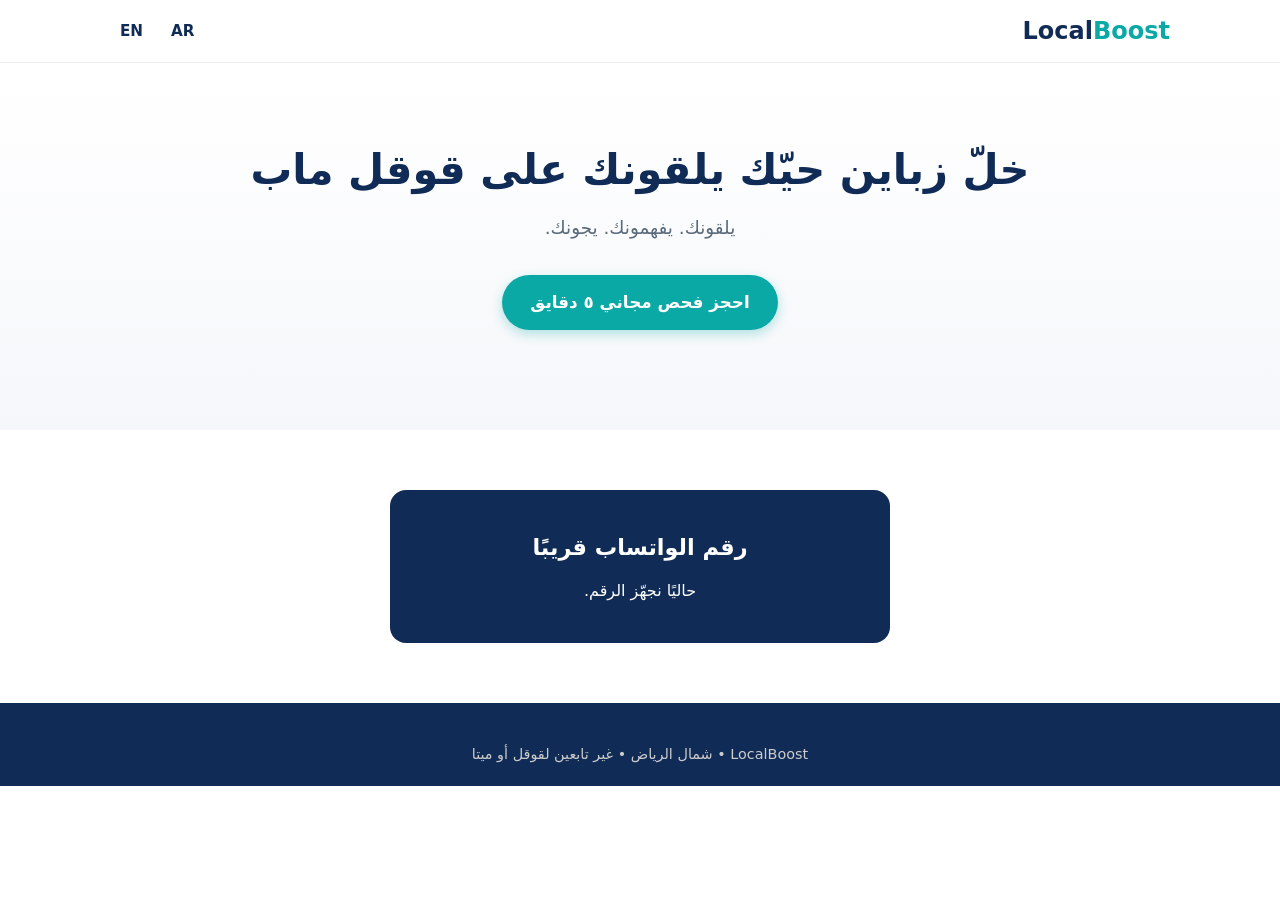
<file: index.html>
<!DOCTYPE html>
<html lang="ar" dir="rtl">
<head>
  <meta charset="UTF-8">
  <meta name="viewport" content="width=device-width, initial-scale=1.0">
  <title>LocalBoost | خلّ زباين حيّك يلقونك على قوقل ماب</title>
  <link rel="stylesheet" href="assets/styles.css">
</head>
<body>
  <header>
    <div class="container header-inner">
      <div class="logo">Local<span>Boost</span></div>
      <div class="lang-switch">
        <a href="./">AR</a>
        <a href="en/">EN</a>
      </div>
    </div>
  </header>
  <section class="hero">
    <div class="container">
      <h1>خلّ زباين حيّك يلقونك على قوقل ماب</h1>
      <p class="sub">يلقونك. يفهمونك. يجونك.</p>
      <a href="#contact" class="btn">احجز فحص مجاني ٥ دقايق</a>
    </div>
  </section>
  <section id="contact">
    <div class="container">
      <div class="contact-box">
        <h3>رقم الواتساب قريبًا</h3>
        <p>حاليًا نجهّز الرقم.</p>
      </div>
    </div>
  </section>
  <footer>
    <div class="container">
      <p>LocalBoost • شمال الرياض • غير تابعين لقوقل أو ميتا</p>
    </div>
  </footer>
</body>
</html>
</file>
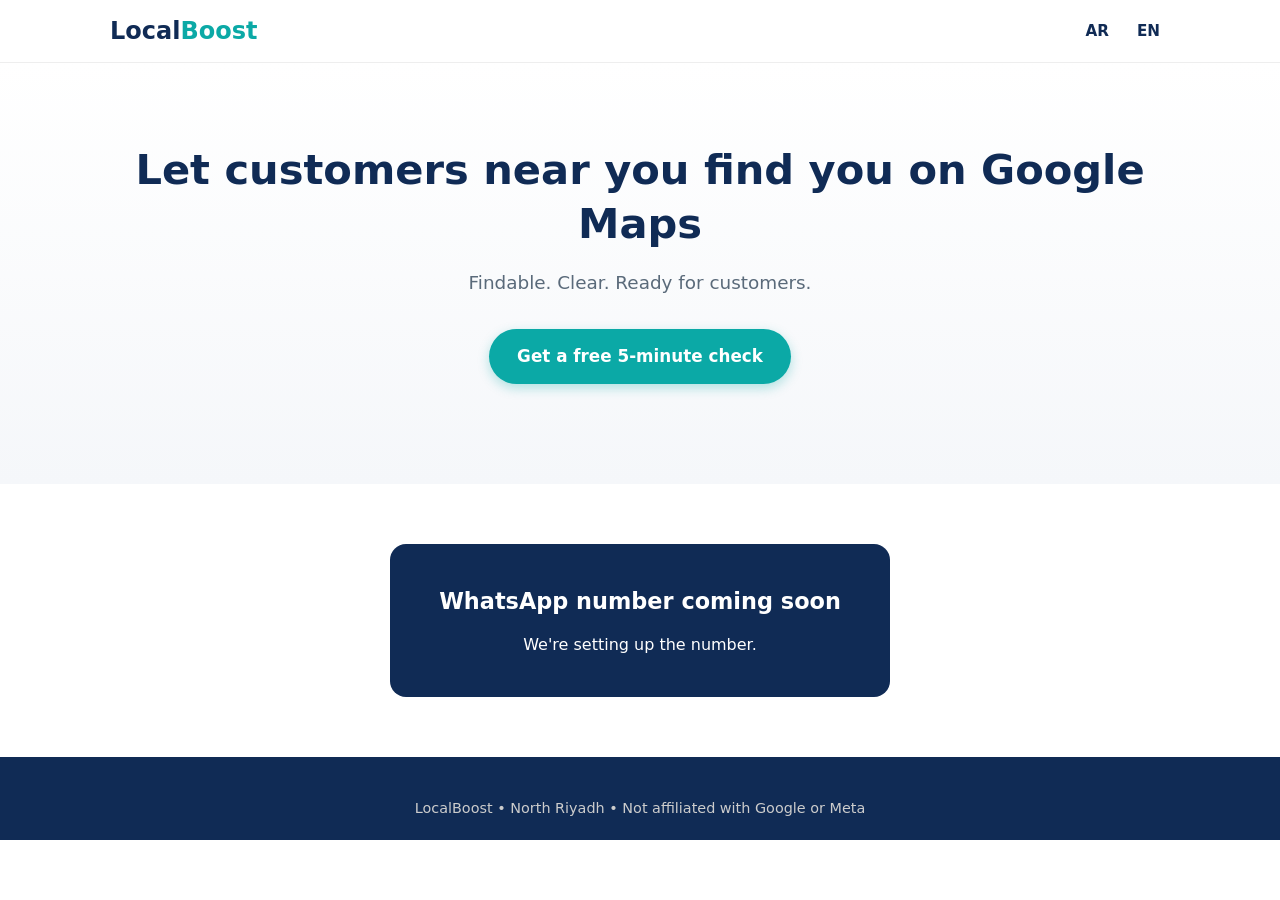
<file: en/index.html>
<!DOCTYPE html>
<html lang="en" dir="ltr">
<head>
  <meta charset="UTF-8">
  <meta name="viewport" content="width=device-width, initial-scale=1.0">
  <title>LocalBoost | Let customers near you find you on Google Maps</title>
  <link rel="stylesheet" href="../assets/styles.css">
</head>
<body>
  <header>
    <div class="container header-inner">
      <div class="logo">Local<span>Boost</span></div>
      <div class="lang-switch">
        <a href="../">AR</a>
        <a href="./">EN</a>
      </div>
    </div>
  </header>
  <section class="hero">
    <div class="container">
      <h1>Let customers near you find you on Google Maps</h1>
      <p class="sub">Findable. Clear. Ready for customers.</p>
      <a href="#contact" class="btn">Get a free 5-minute check</a>
    </div>
  </section>
  <section id="contact">
    <div class="container">
      <div class="contact-box">
        <h3>WhatsApp number coming soon</h3>
        <p>We're setting up the number.</p>
      </div>
    </div>
  </section>
  <footer>
    <div class="container">
      <p>LocalBoost • North Riyadh • Not affiliated with Google or Meta</p>
    </div>
  </footer>
</body>
</html>
</file>
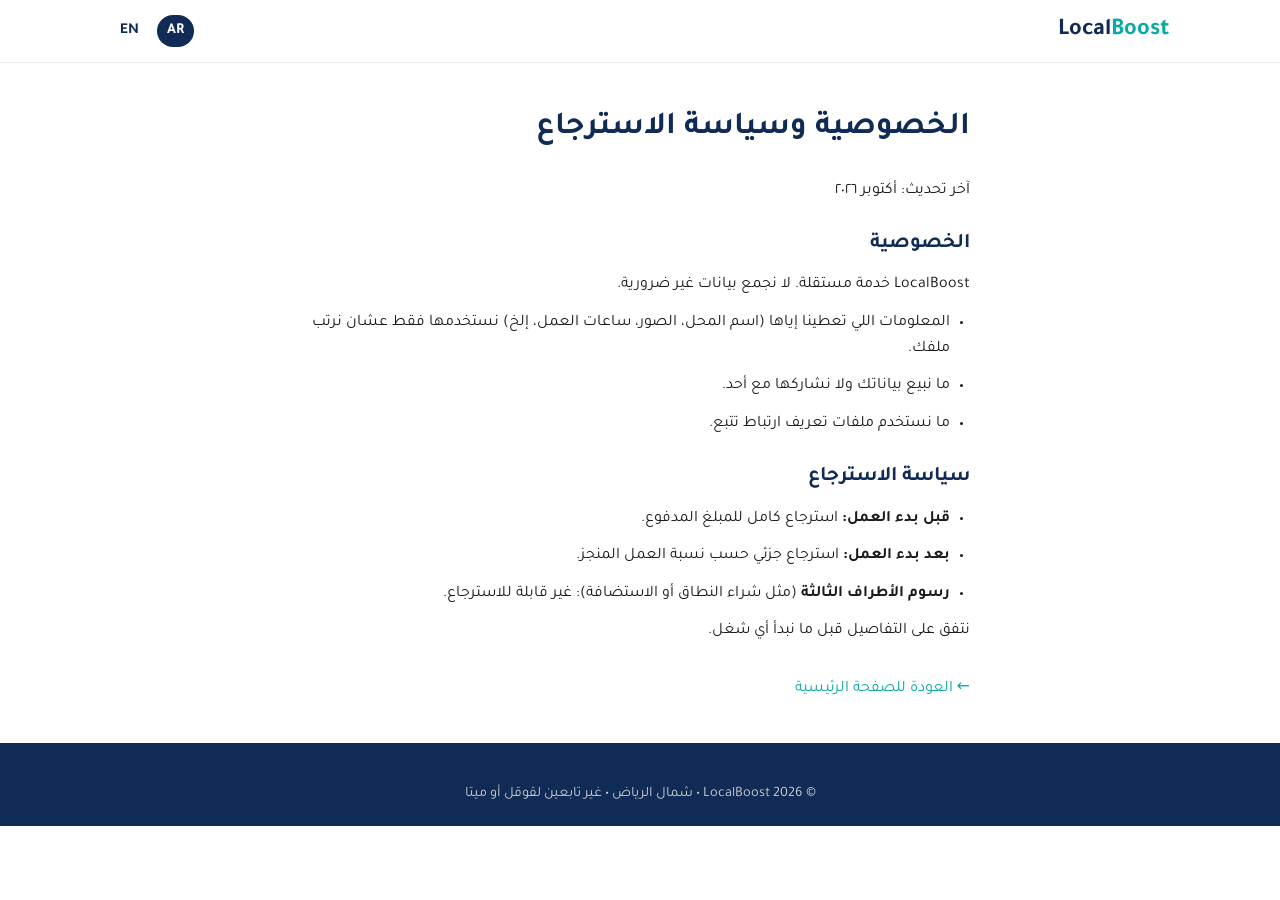
<file: policies.html>
<!DOCTYPE html>
<html lang="ar" dir="rtl">
<head>
  <meta charset="UTF-8">
  <meta name="viewport" content="width=device-width, initial-scale=1.0">
  <title>الخصوصية وسياسة الاسترجاع | LocalBoost</title>
  <link rel="preconnect" href="https://fonts.googleapis.com">
  <link rel="preconnect" href="https://fonts.gstatic.com" crossorigin>
  <link href="https://fonts.googleapis.com/css2?family=Tajawal:wght@400;500;700&display=swap" rel="stylesheet">
  <link rel="stylesheet" href="assets/styles.css">
  <style>
    .policy { max-width: 700px; margin: 40px auto; padding: 0 20px; }
    .policy h1 { color: var(--navy); margin-bottom: 24px; }
    .policy h2 { font-size: 1.3rem; margin: 24px 0 12px; text-align: start; }
    .policy p, .policy li { margin-bottom: 12px; color: var(--text); }
    .policy ul { padding-inline-start: 20px; }
  </style>
</head>
<body>
  <header>
    <div class="container header-inner">
      <div class="logo"><a href="./" style="color:inherit; text-decoration:none;">Local<span>Boost</span></a></div>
      <div class="lang-switch">
        <a href="./policies.html" class="active">AR</a>
        <a href="en/policies.html">EN</a>
      </div>
    </div>
  </header>

  <div class="policy">
    <h1>الخصوصية وسياسة الاسترجاع</h1>
    <p>آخر تحديث: أكتوبر ٢٠٢٦</p>

    <h2>الخصوصية</h2>
    <p>LocalBoost خدمة مستقلة. لا نجمع بيانات غير ضرورية.</p>
    <ul>
      <li>المعلومات اللي تعطينا إياها (اسم المحل، الصور، ساعات العمل، إلخ) نستخدمها فقط عشان نرتب ملفك.</li>
      <li>ما نبيع بياناتك ولا نشاركها مع أحد.</li>
      <li>ما نستخدم ملفات تعريف ارتباط تتبع.</li>
    </ul>

    <h2>سياسة الاسترجاع</h2>
    <ul>
      <li><strong>قبل بدء العمل:</strong> استرجاع كامل للمبلغ المدفوع.</li>
      <li><strong>بعد بدء العمل:</strong> استرجاع جزئي حسب نسبة العمل المنجز.</li>
      <li><strong>رسوم الأطراف الثالثة</strong> (مثل شراء النطاق أو الاستضافة): غير قابلة للاسترجاع.</li>
    </ul>
    <p>نتفق على التفاصيل قبل ما نبدأ أي شغل.</p>

    <p style="margin-top:32px;"><a href="./">← العودة للصفحة الرئيسية</a></p>
  </div>

  <footer>
    <div class="container">
      <p>© 2026 LocalBoost • شمال الرياض • غير تابعين لقوقل أو ميتا</p>
    </div>
  </footer>
</body>
</html>
</file>
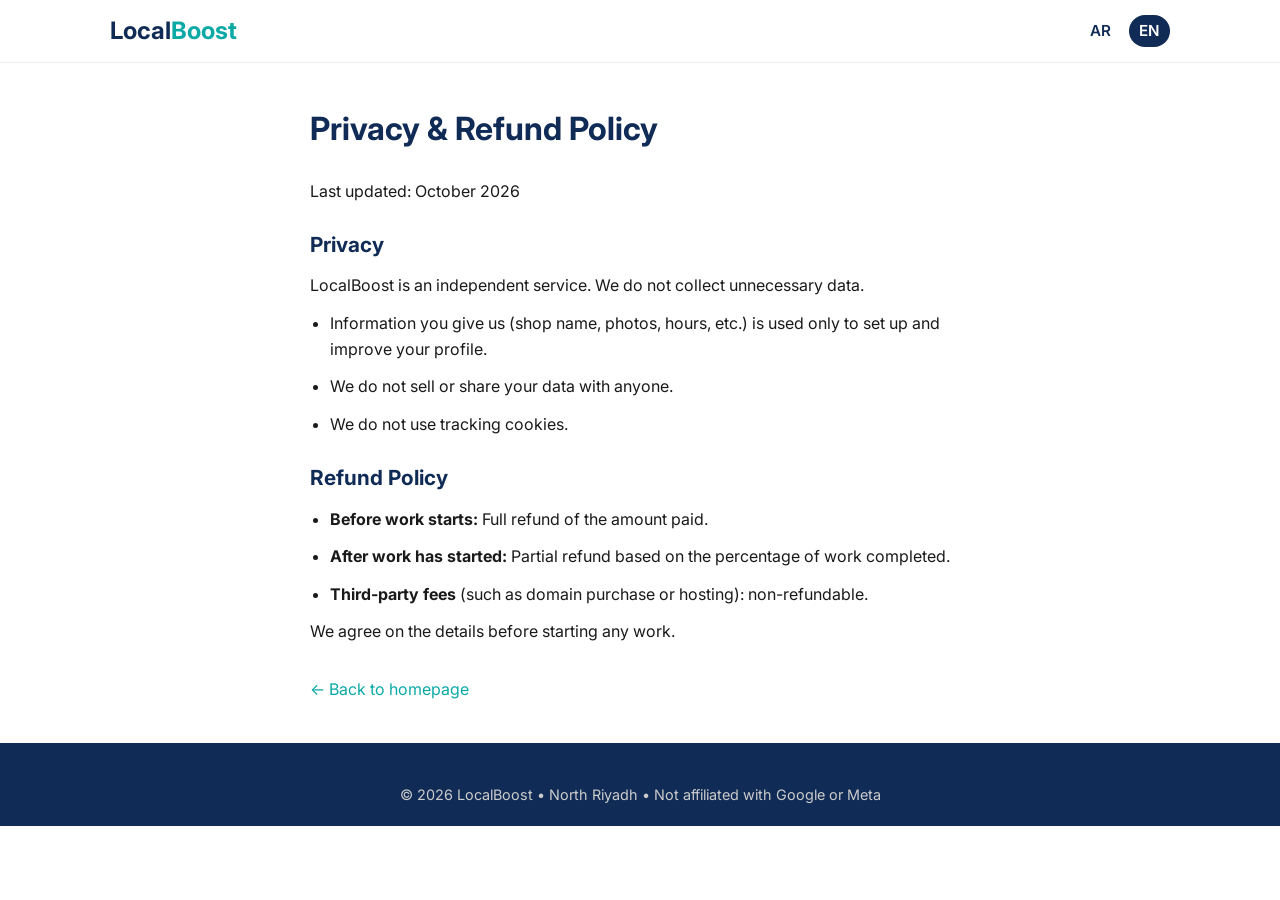
<file: en/policies.html>
<!DOCTYPE html>
<html lang="en" dir="ltr">
<head>
  <meta charset="UTF-8">
  <meta name="viewport" content="width=device-width, initial-scale=1.0">
  <title>Privacy & Refund Policy | LocalBoost</title>
  <link rel="preconnect" href="https://fonts.googleapis.com">
  <link rel="preconnect" href="https://fonts.gstatic.com" crossorigin>
  <link href="https://fonts.googleapis.com/css2?family=Inter:wght@400;500;600;700&display=swap" rel="stylesheet">
  <link rel="stylesheet" href="../assets/styles.css">
  <style>
    .policy { max-width: 700px; margin: 40px auto; padding: 0 20px; }
    .policy h1 { color: var(--navy); margin-bottom: 24px; }
    .policy h2 { font-size: 1.3rem; margin: 24px 0 12px; text-align: start; }
    .policy p, .policy li { margin-bottom: 12px; color: var(--text); }
    .policy ul { padding-left: 20px; }
  </style>
</head>
<body>
  <header>
    <div class="container header-inner">
      <div class="logo"><a href="./" style="color:inherit; text-decoration:none;">Local<span>Boost</span></a></div>
      <div class="lang-switch">
        <a href="../policies.html">AR</a>
        <a href="./policies.html" class="active">EN</a>
      </div>
    </div>
  </header>

  <div class="policy">
    <h1>Privacy & Refund Policy</h1>
    <p>Last updated: October 2026</p>

    <h2>Privacy</h2>
    <p>LocalBoost is an independent service. We do not collect unnecessary data.</p>
    <ul>
      <li>Information you give us (shop name, photos, hours, etc.) is used only to set up and improve your profile.</li>
      <li>We do not sell or share your data with anyone.</li>
      <li>We do not use tracking cookies.</li>
    </ul>

    <h2>Refund Policy</h2>
    <ul>
      <li><strong>Before work starts:</strong> Full refund of the amount paid.</li>
      <li><strong>After work has started:</strong> Partial refund based on the percentage of work completed.</li>
      <li><strong>Third-party fees</strong> (such as domain purchase or hosting): non-refundable.</li>
    </ul>
    <p>We agree on the details before starting any work.</p>

    <p style="margin-top:32px;"><a href="./">← Back to homepage</a></p>
  </div>

  <footer>
    <div class="container">
      <p>© 2026 LocalBoost • North Riyadh • Not affiliated with Google or Meta</p>
    </div>
  </footer>
</body>
</html>
</file>
<file: assets/styles.css>
/* LocalBoost - styles.css
   Mobile-first, bilingual, clean modern design
*/

:root {
  --navy: #102B55;
  --teal: #0BA9A6;
  --white: #ffffff;
  --light-gray: #f5f7fa;
  --text: #1a1a1a;
  --text-muted: #5a6a7a;
  --shadow: 0 4px 20px rgba(16, 43, 85, 0.08);
  --radius: 16px;
}

* {
  box-sizing: border-box;
  margin: 0;
  padding: 0;
}

html {
  scroll-behavior: smooth;
}

body {
  font-family: 'Inter', 'Tajawal', system-ui, sans-serif;
  color: var(--text);
  background: var(--white);
  line-height: 1.6;
  font-size: 16px;
}

[dir="rtl"] body {
  font-family: 'Tajawal', 'IBM Plex Sans Arabic', system-ui, sans-serif;
}

img {
  max-width: 100%;
  height: auto;
}

a {
  color: var(--teal);
  text-decoration: none;
}

a:hover {
  text-decoration: underline;
}

.container {
  max-width: 1100px;
  margin: 0 auto;
  padding: 0 20px;
}

/* Header */
header {
  background: var(--white);
  border-bottom: 1px solid #eee;
  position: sticky;
  top: 0;
  z-index: 100;
  padding: 12px 0;
}

.header-inner {
  display: flex;
  justify-content: space-between;
  align-items: center;
}

.logo {
  font-size: 1.5rem;
  font-weight: 700;
  color: var(--navy);
}

.logo span {
  color: var(--teal);
}

.lang-switch {
  display: flex;
  gap: 8px;
  font-weight: 600;
  font-size: 0.95rem;
}

.lang-switch a {
  color: var(--navy);
  padding: 4px 10px;
  border-radius: 20px;
}

.lang-switch a.active {
  background: var(--navy);
  color: var(--white);
}

/* Hero */
.hero {
  background: linear-gradient(180deg, var(--white) 0%, var(--light-gray) 100%);
  padding: 60px 0 80px;
  text-align: center;
}

.hero h1 {
  font-size: 2.1rem;
  color: var(--navy);
  line-height: 1.3;
  margin-bottom: 16px;
  font-weight: 700;
}

.hero p.sub {
  font-size: 1.15rem;
  color: var(--text-muted);
  margin-bottom: 32px;
  max-width: 600px;
  margin-left: auto;
  margin-right: auto;
}

.btn {
  display: inline-block;
  background: var(--teal);
  color: var(--white);
  padding: 14px 28px;
  border-radius: 50px;
  font-weight: 600;
  font-size: 1.05rem;
  border: none;
  cursor: pointer;
  transition: transform 0.15s, box-shadow 0.15s;
  box-shadow: 0 4px 12px rgba(11, 169, 166, 0.3);
}

.btn:hover {
  transform: translateY(-2px);
  box-shadow: 0 6px 16px rgba(11, 169, 166, 0.4);
  text-decoration: none;
  color: var(--white);
}

.btn-navy {
  background: var(--navy);
  box-shadow: 0 4px 12px rgba(16, 43, 85, 0.3);
}

.phone-mock {
  margin: 40px auto 0;
  width: 280px;
  background: #fff;
  border: 8px solid #222;
  border-radius: 32px;
  padding: 12px;
  box-shadow: var(--shadow);
  position: relative;
}

.phone-mock::before {
  content: '';
  position: absolute;
  top: 8px;
  left: 50%;
  transform: translateX(-50%);
  width: 80px;
  height: 6px;
  background: #333;
  border-radius: 3px;
}

.maps-card {
  background: #fff;
  border-radius: 12px;
  overflow: hidden;
  text-align: left;
  font-size: 0.85rem;
}

[dir="rtl"] .maps-card {
  text-align: right;
}

.maps-header {
  background: #f8f9fa;
  padding: 10px 12px;
  border-bottom: 1px solid #eee;
  font-weight: 600;
  color: var(--navy);
}

.maps-body {
  padding: 12px;
}

.maps-rating {
  color: #f4b400;
  margin: 4px 0;
}

/* Sections */
section {
  padding: 60px 0;
}

h2 {
  font-size: 1.8rem;
  color: var(--navy);
  text-align: center;
  margin-bottom: 12px;
}

.section-sub {
  text-align: center;
  color: var(--text-muted);
  margin-bottom: 40px;
  max-width: 600px;
  margin-left: auto;
  margin-right: auto;
}

/* Problem cards */
.cards-3 {
  display: grid;
  grid-template-columns: 1fr;
  gap: 20px;
}

.card {
  background: var(--white);
  border-radius: var(--radius);
  padding: 24px;
  box-shadow: var(--shadow);
  text-align: center;
}

.card .icon {
  font-size: 2.2rem;
  margin-bottom: 12px;
  color: var(--teal);
}

.card h3 {
  color: var(--navy);
  font-size: 1.15rem;
  margin-bottom: 8px;
}

/* Before / After */
.before-after {
  display: grid;
  grid-template-columns: 1fr;
  gap: 24px;
  margin-top: 20px;
}

.ba-card {
  background: var(--white);
  border-radius: var(--radius);
  overflow: hidden;
  box-shadow: var(--shadow);
}

.ba-label {
  background: var(--navy);
  color: white;
  text-align: center;
  padding: 8px;
  font-weight: 600;
  font-size: 0.9rem;
}

.ba-label.after {
  background: var(--teal);
}

.ba-content {
  padding: 16px;
  font-size: 0.9rem;
}

.ba-note {
  text-align: center;
  font-size: 0.85rem;
  color: var(--text-muted);
  margin-top: 16px;
  font-style: italic;
}

/* Packages */
.packages {
  display: grid;
  grid-template-columns: 1fr;
  gap: 24px;
}

.pkg {
  background: var(--white);
  border-radius: var(--radius);
  padding: 28px 24px;
  box-shadow: var(--shadow);
  position: relative;
  border: 2px solid transparent;
  text-align: center;
}

.pkg.popular {
  border-color: var(--teal);
  transform: scale(1.02);
}

.pkg.coming-soon {
  opacity: 0.75;
  pointer-events: none;
}

.badge {
  position: absolute;
  top: -12px;
  left: 50%;
  transform: translateX(-50%);
  background: var(--teal);
  color: white;
  padding: 4px 14px;
  border-radius: 20px;
  font-size: 0.8rem;
  font-weight: 600;
}

.badge.soon {
  background: #999;
}

.pkg h3 {
  color: var(--navy);
  font-size: 1.3rem;
  margin: 12px 0 8px;
}

.price {
  font-size: 1.8rem;
  font-weight: 700;
  color: var(--navy);
  margin: 8px 0;
}

.price small {
  font-size: 0.9rem;
  font-weight: 500;
  color: var(--text-muted);
}

.old-price {
  text-decoration: line-through;
  color: #999;
  font-size: 1rem;
  margin-right: 8px;
}

.pkg ul {
  list-style: none;
  margin: 16px 0;
  text-align: start;
}

.pkg li {
  padding: 6px 0;
  padding-inline-start: 20px;
  position: relative;
}

.pkg li::before {
  content: "✓";
  color: var(--teal);
  position: absolute;
  inset-inline-start: 0;
  font-weight: bold;
}

.extra-note {
  text-align: center;
  margin-top: 32px;
  color: var(--text-muted);
  font-size: 0.95rem;
}

/* Picker */
.picker {
  background: var(--light-gray);
  border-radius: var(--radius);
  padding: 32px 24px;
  max-width: 600px;
  margin: 0 auto;
}

.question {
  margin-bottom: 24px;
}

.question h3 {
  color: var(--navy);
  margin-bottom: 12px;
  font-size: 1.1rem;
}

.options {
  display: flex;
  flex-direction: column;
  gap: 10px;
}

.options label {
  display: flex;
  align-items: center;
  gap: 10px;
  background: white;
  padding: 12px 16px;
  border-radius: 12px;
  cursor: pointer;
  border: 2px solid #eee;
  transition: border 0.2s;
}

.options label:hover,
.options input:checked + label,
.options label:has(input:checked) {
  border-color: var(--teal);
}

.options input {
  accent-color: var(--teal);
}

.result {
  margin-top: 24px;
  padding: 20px;
  background: white;
  border-radius: 12px;
  text-align: center;
  display: none;
  border: 2px solid var(--teal);
}

.result.show {
  display: block;
}

/* How it works */
.steps {
  display: grid;
  grid-template-columns: 1fr;
  gap: 24px;
  counter-reset: step;
}

.step {
  text-align: center;
  position: relative;
}

.step::before {
  counter-increment: step;
  content: counter(step);
  display: flex;
  align-items: center;
  justify-content: center;
  width: 48px;
  height: 48px;
  background: var(--teal);
  color: white;
  border-radius: 50%;
  font-weight: 700;
  font-size: 1.3rem;
  margin: 0 auto 12px;
}

/* FAQ */
.faq-item {
  background: white;
  border-radius: 12px;
  margin-bottom: 12px;
  box-shadow: var(--shadow);
  overflow: hidden;
}

.faq-q {
  padding: 16px 20px;
  font-weight: 600;
  color: var(--navy);
  cursor: pointer;
  display: flex;
  justify-content: space-between;
  align-items: center;
}

.faq-q::after {
  content: "+";
  font-size: 1.4rem;
  color: var(--teal);
}

.faq-item.open .faq-q::after {
  content: "−";
}

.faq-a {
  padding: 0 20px 16px;
  color: var(--text-muted);
  display: none;
}

.faq-item.open .faq-a {
  display: block;
}

/* Contact */
.contact-box {
  background: var(--navy);
  color: white;
  border-radius: var(--radius);
  padding: 40px 24px;
  text-align: center;
  max-width: 500px;
  margin: 0 auto;
}

.contact-box h3 {
  margin-bottom: 12px;
  font-size: 1.4rem;
}

/* Footer */
footer {
  background: var(--navy);
  color: #ccc;
  padding: 40px 0 20px;
  font-size: 0.9rem;
  text-align: center;
}

footer a {
  color: var(--teal);
}

.footer-links {
  margin: 12px 0;
}

/* Responsive */
@media (min-width: 700px) {
  .hero h1 {
    font-size: 2.6rem;
  }

  .cards-3,
  .before-after,
  .packages,
  .steps {
    grid-template-columns: repeat(3, 1fr);
  }

  .before-after {
    grid-template-columns: 1fr 1fr;
  }

  .packages {
    align-items: stretch;
  }
}

@media (min-width: 900px) {
  .hero {
    padding: 80px 0 100px;
  }
}
</file>
